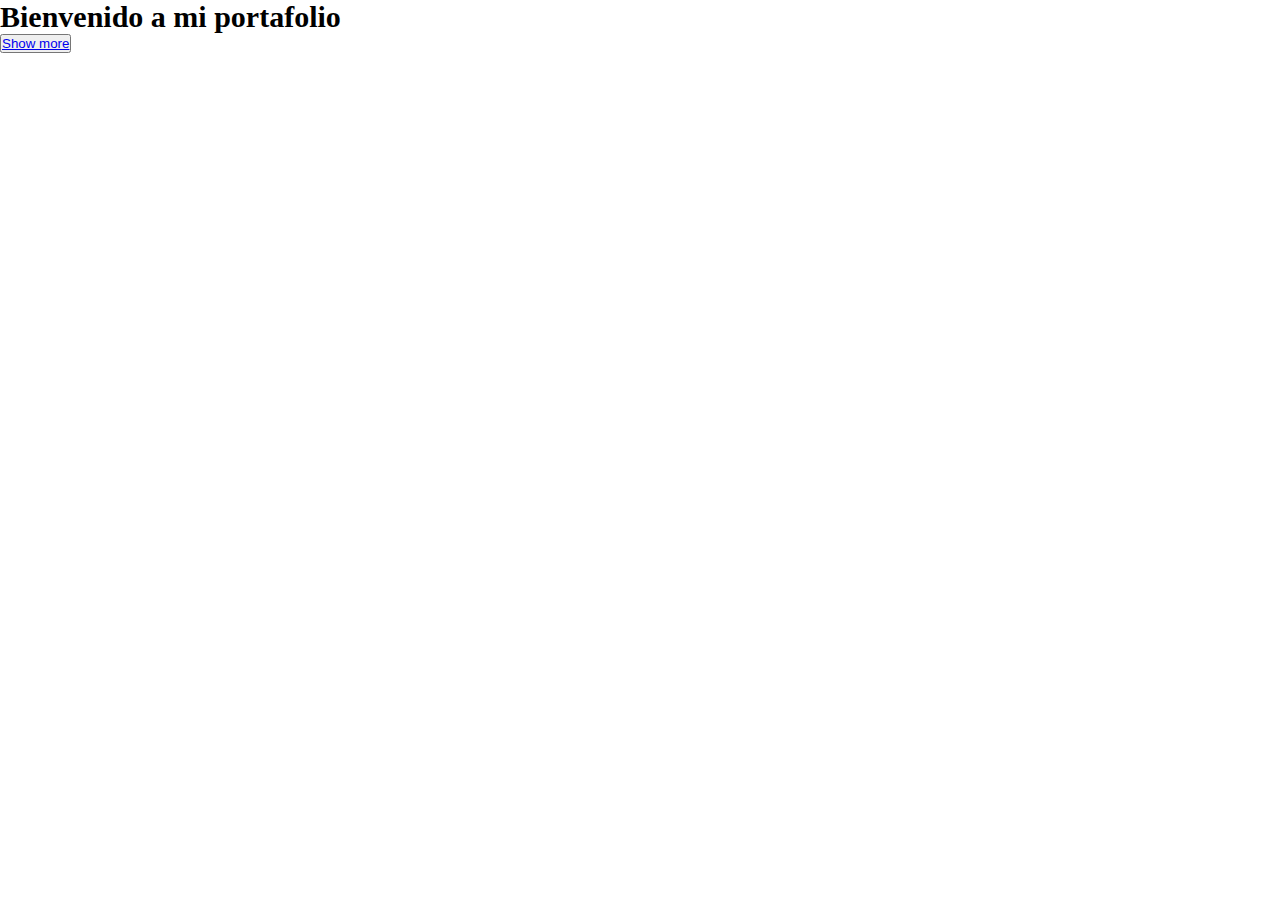
<file: Responsive Design_ FreeCodeCamp/Personal Portfolio Webpage.html>
<!DOCTYPE html>
<html lang="en">
<head>
    <meta charset="UTF-8">
    <meta name="viewport" content="width=device-width, initial-scale=1.0">
    <link rel="stylesheet" href="Personal Portfolio Webpage.css">
    <title>Document</title>
</head>
<body>
    <header>
        <nav id="navbar">
            <ul>
                <li><a href="#project1"></a></li>
                <li><a href="#project1"></a></li>
                <li><a href="#project1"></a></li>
                <li><a href="#project1"></a></li>
            </ul>
        </nav>
    </header>

    <main>
        <section id="welcome-section">

            <h1>Bienvenido a mi portafolio</h1>

        </section>

        <section id="projects">
            <a href="#project1"></a>
            <div class="project-tile" id="project1"></div>

        </section>


        <button><a href="https://codepen.io/FreeCodeCamp/" id="profile-link" target="_blank">Show more</a></button>
    </main>
    
</body>
</html>
</file>
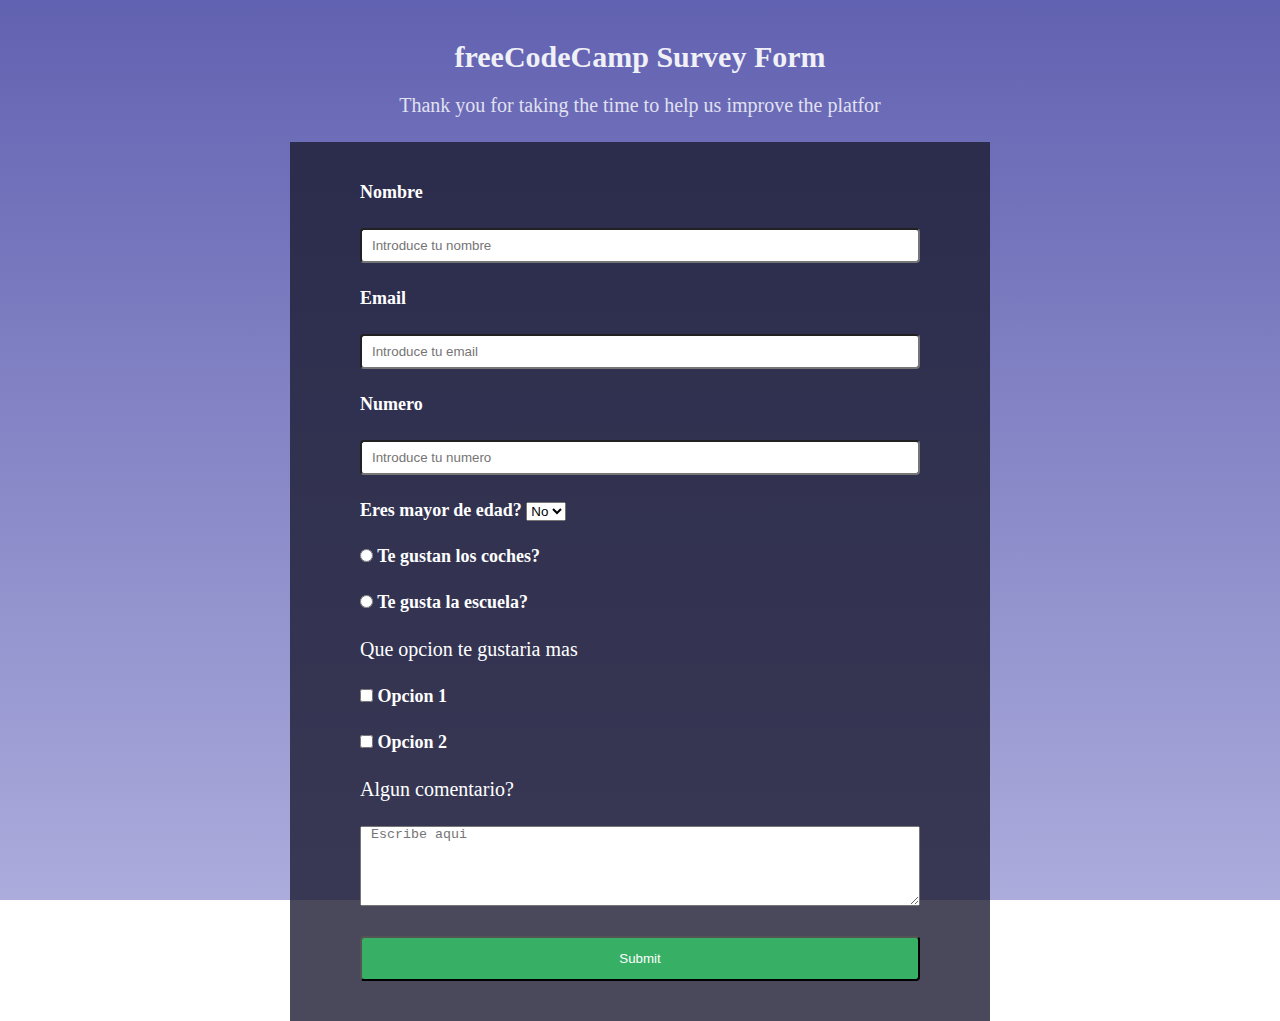
<file: Responsive Design_ FreeCodeCamp/Survey Form.html>
<!DOCTYPE html>
<html lang="en">
<head>
    <meta charset="UTF-8">
    <meta name="viewport" content="width=device-width, initial-scale=1.0">
    <link rel="stylesheet" href="Survey Form.css">
    <title>Document</title>
</head>
<body>

    <main>
        <h1 id="tittle">freeCodeCamp Survey Form</h1>
        <p id="description">Thank you for taking the time to help us improve the platfor</p>

        <form id="survey-form" class="form">

            <label for="name" id="name-label">Nombre</label>
            <input type="text" id="name" placeholder="Introduce tu nombre" required>

            <label for="email" id="email-label">Email</label>
            <input type="email" id="email" placeholder="Introduce tu email" required>

            <label for="number" id="number-label">Numero</label>
            <input type="number" id="number" placeholder="Introduce tu numero" min="0" max="99999999">

            <label for="select">
                Eres mayor de edad?
                <select name="" id="select">
                    <option value="0">No</option>
                    <option value="1">Si</option>
                </select>
                
            </label>
            
            <label for="grupo">
                <input type="radio" name="grupo">
                Te gustan los coches?

            </label>

            <label for="grupo">

                <input type="radio" name="grupo">
                Te gusta la escuela?

            </label>

            <h3>Que opcion te gustaria mas</h3>

            <label for="tamal">
                <input type="checkbox" value="Tamal" id="tamal">
                Opcion 1
            </label>

            
            <label for="tamarindo">

                <input type="checkbox" value="Tamarindo" id="tamarindo">
                Opcion 2
            </label>

            <h3>Algun comentario?</h3>
            <label for="text">
                <textarea name="ola" id="text" cols="20" rows="5" placeholder="Escribe aqui"></textarea>
            </label>
            
    

            <button id="submit">Submit</button>
            

        </form>
    </main>
    
</body>
</html>
</file>
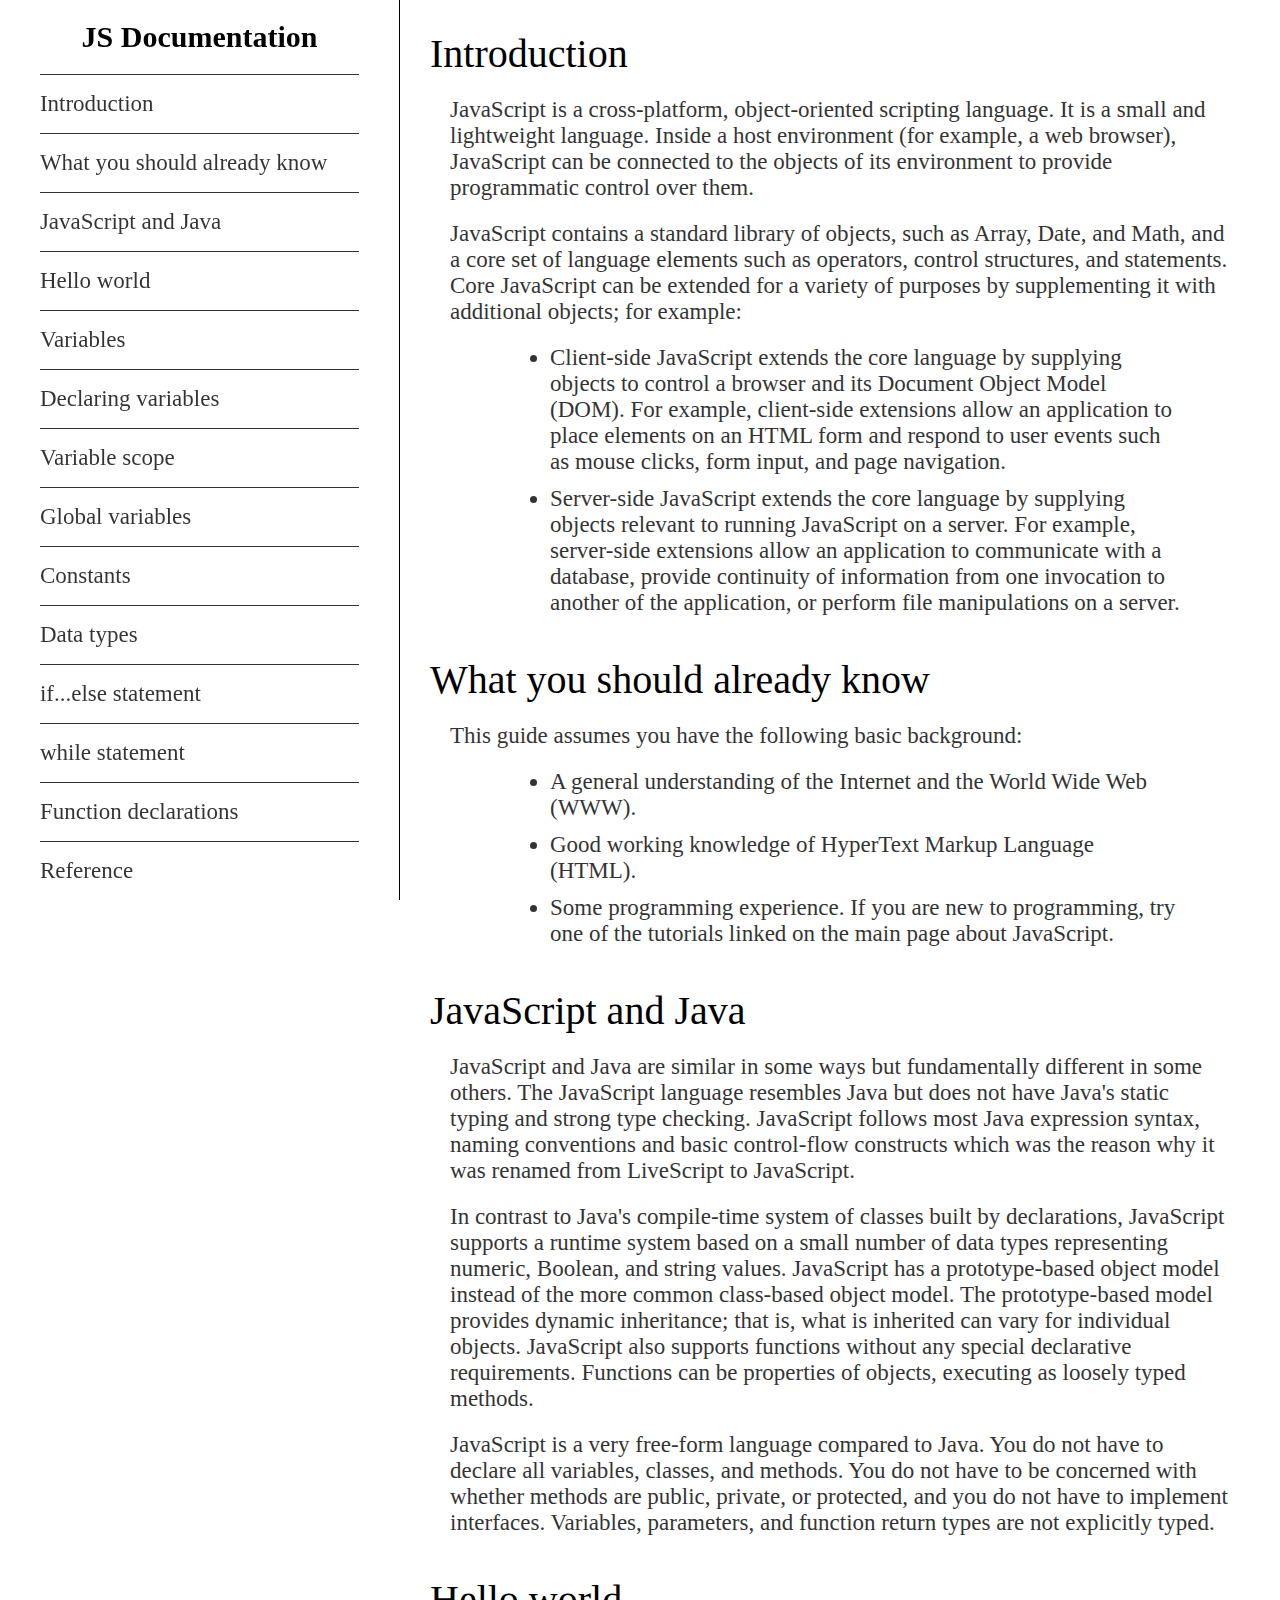
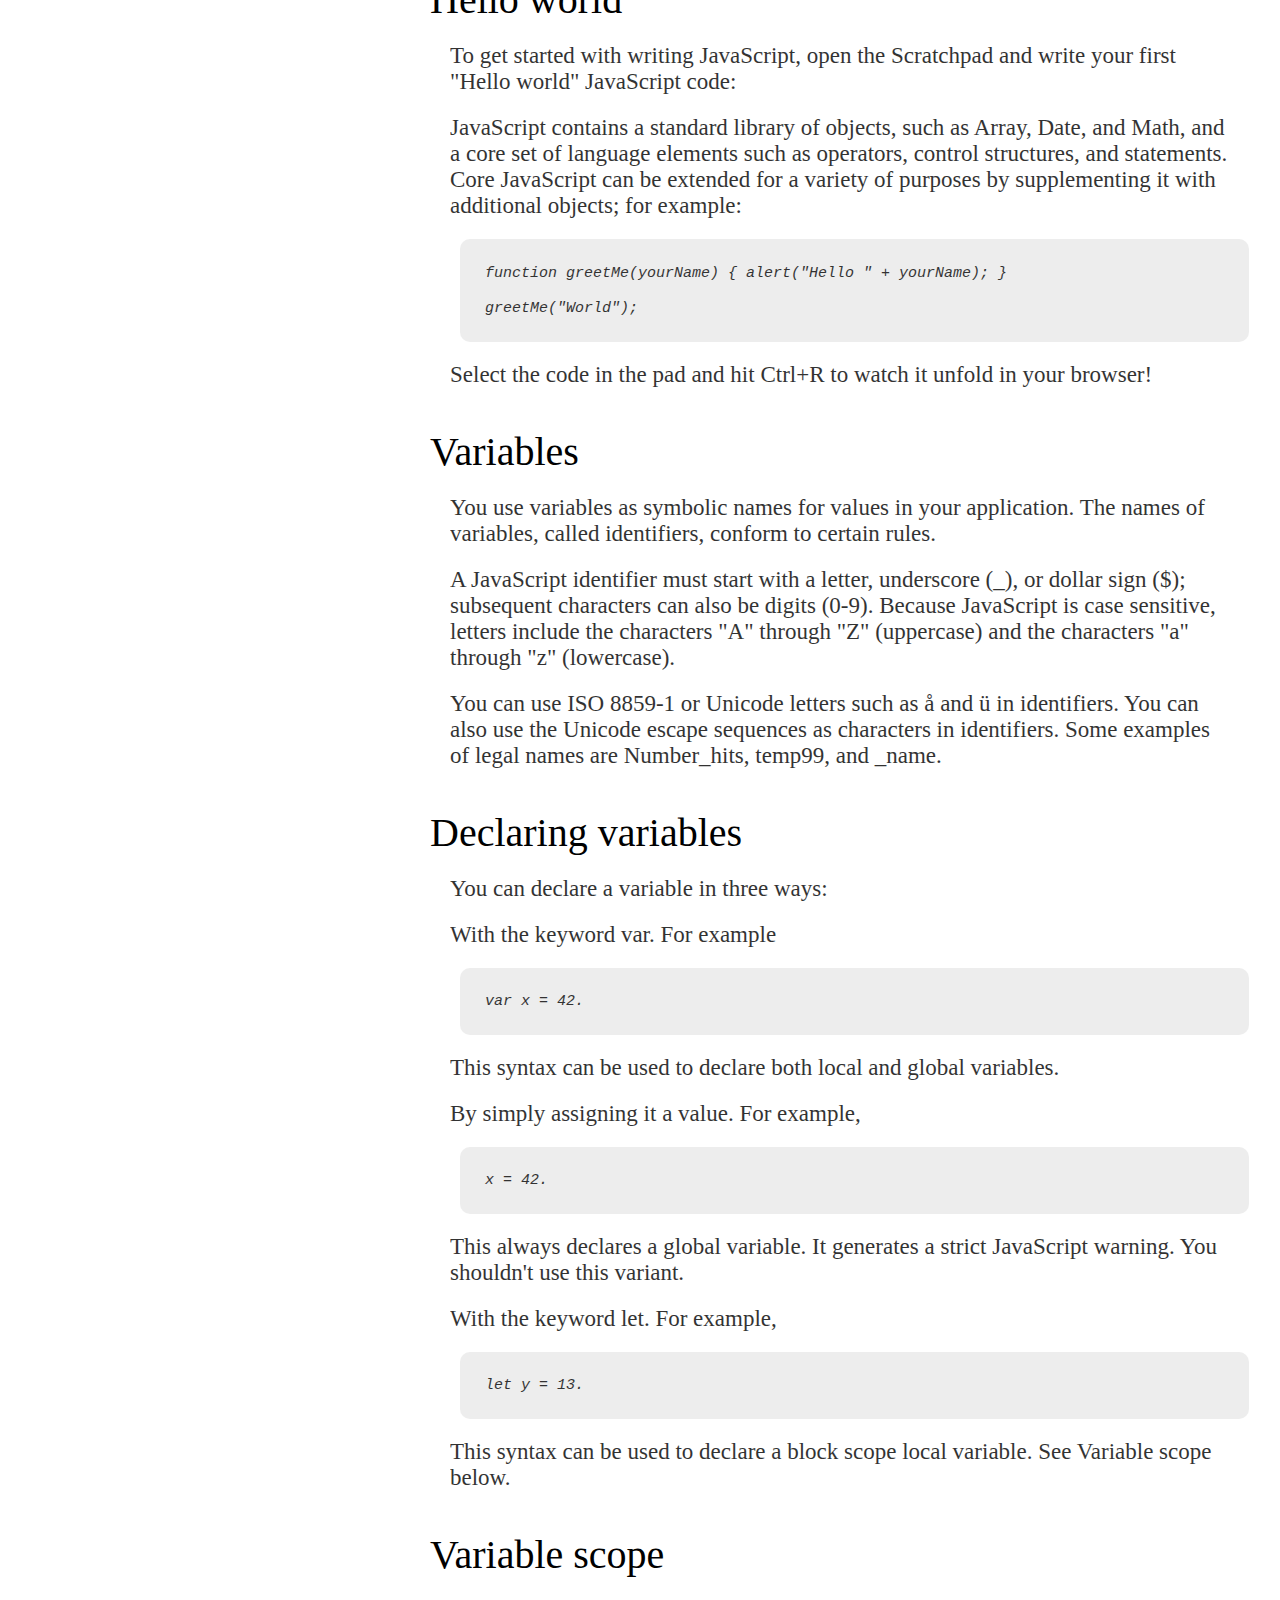
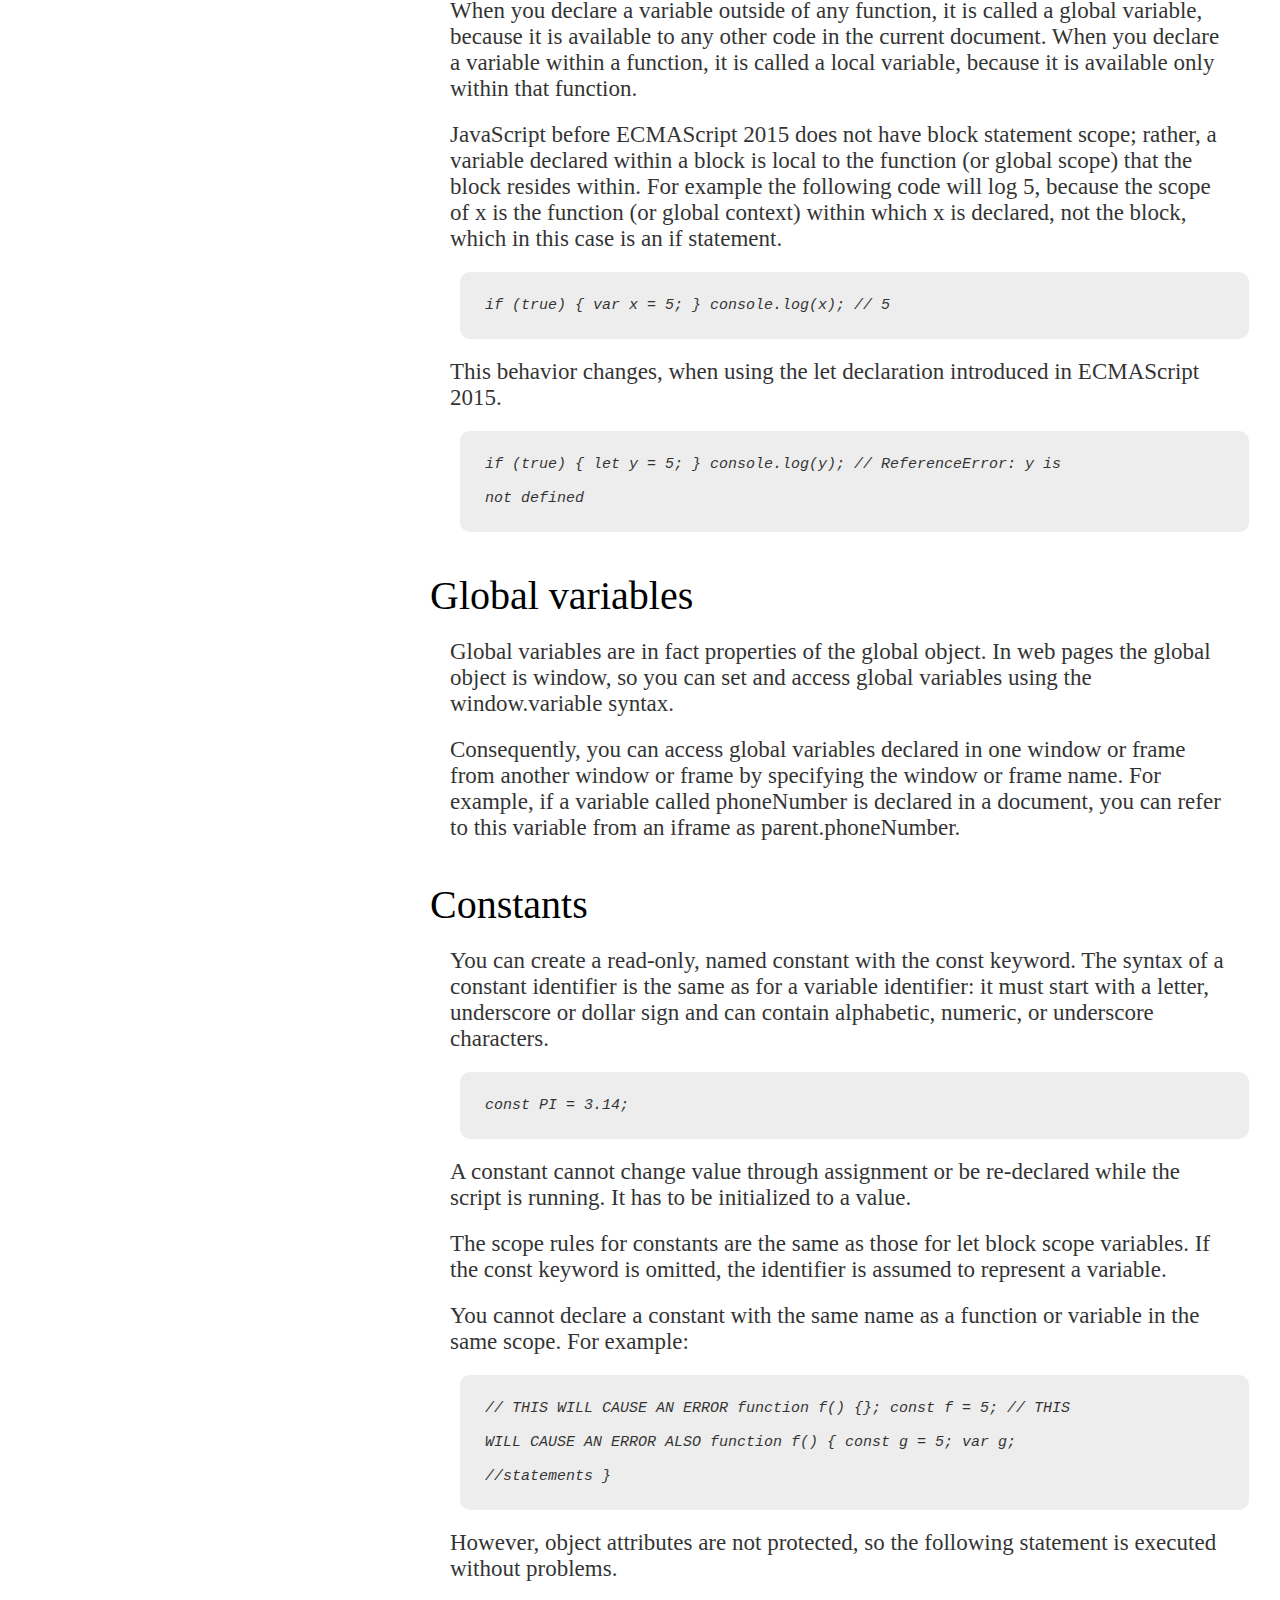
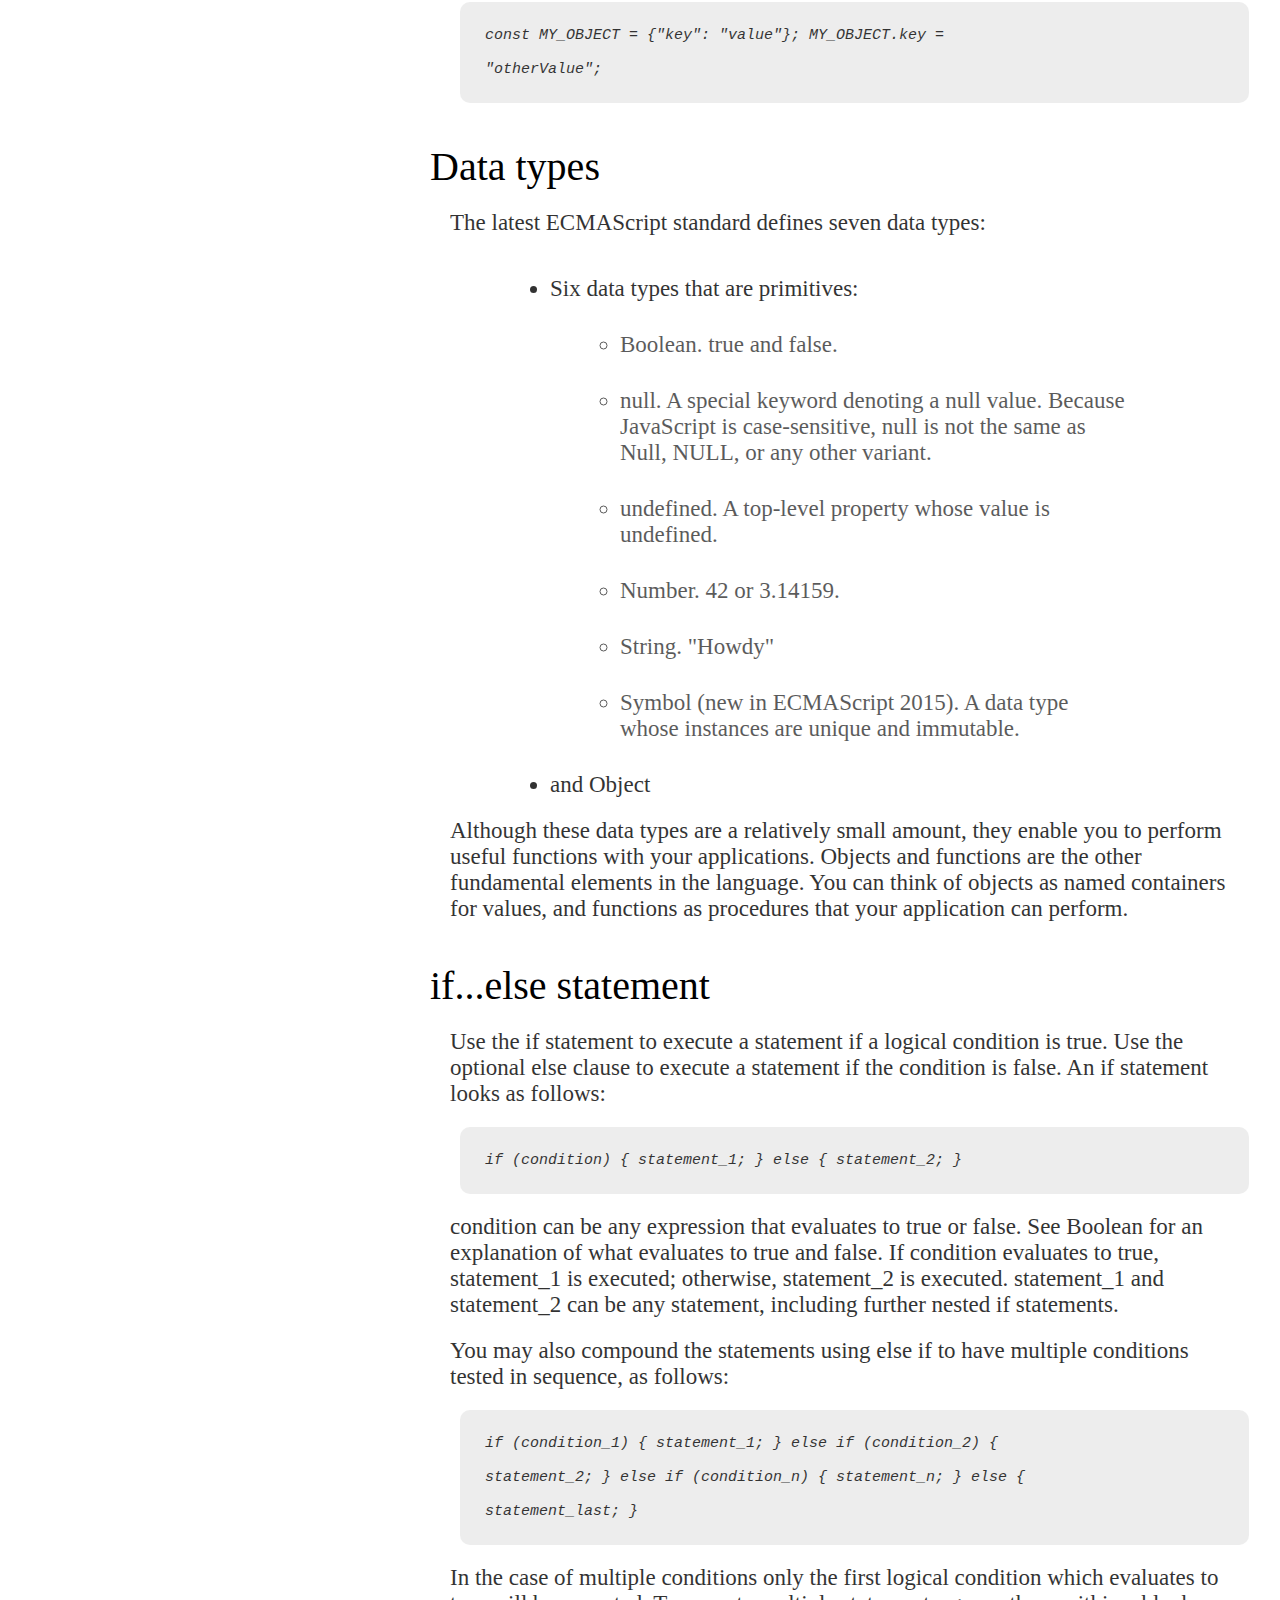
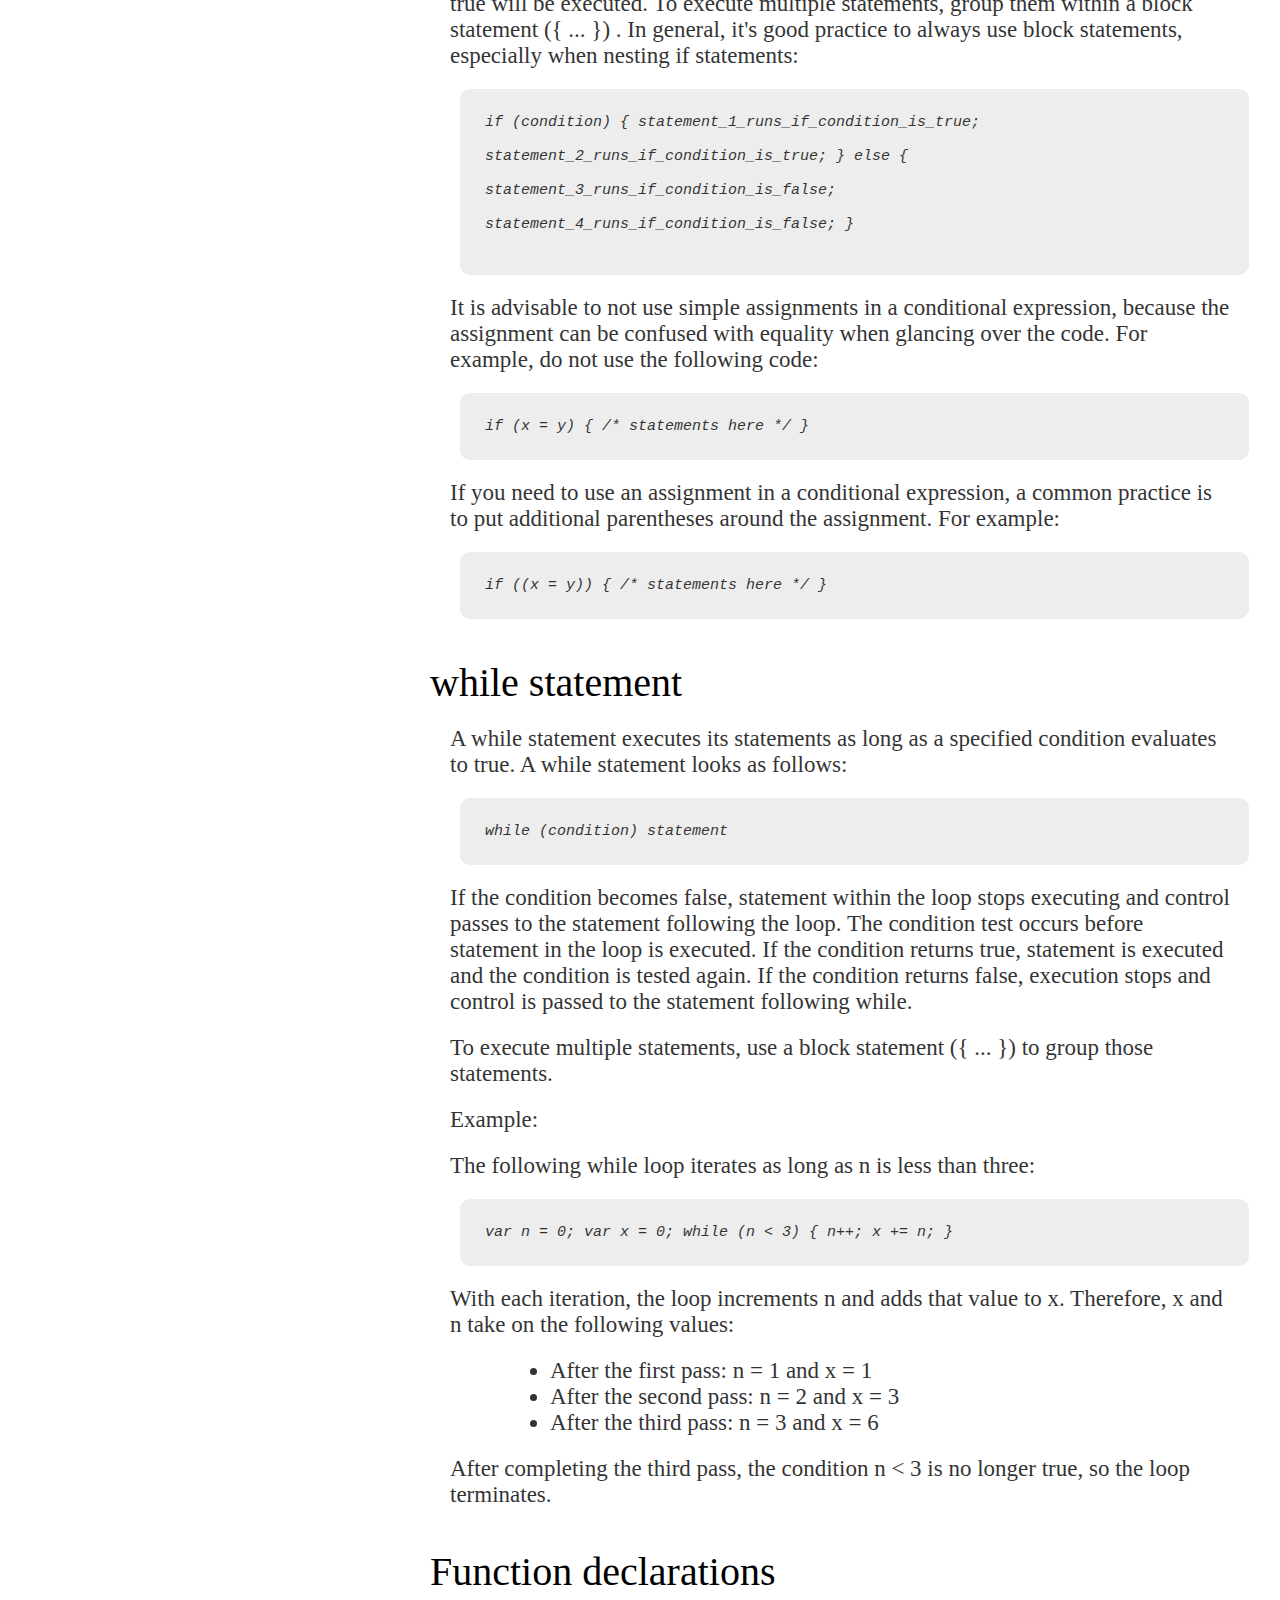
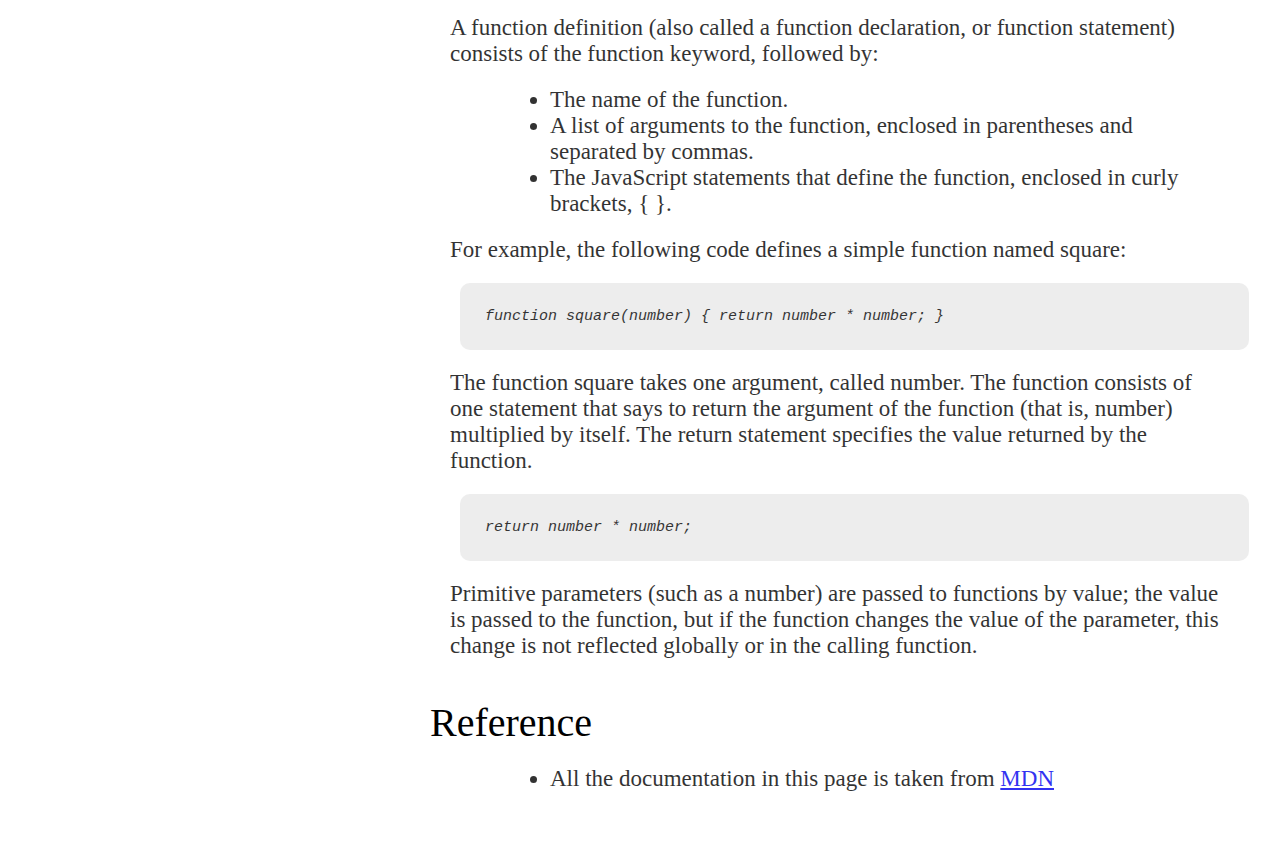
<file: Responsive Design_ FreeCodeCamp/Technical Doc Page.html>
<!DOCTYPE html>
<html lang="en">
<head>
    <meta charset="UTF-8">
    <meta name="viewport" content="width=device-width, initial-scale=1.0">
    <link rel="stylesheet" href="Technical Doc Page.css">
    <title>Technical Doc Page</title>
</head>
<body>
    <header id="Principal">
        <nav id="navbar">
            <header>
                <h1>JS Documentation</h1>
                <ul>
                    
                    <li class="nav-link"><a href="#Topic_1">Introduction</a></li>

                    <li class="nav-link"><a href="#Topic_2">What you should already know
                    </a></li>
                    <li class="nav-link"><a href="#Topic_3">JavaScript and Java</a></li>
                    <li class="nav-link"><a href="#Topic_4">Hello world</a></li>
                    <li class="nav-link"><a href="#Topic_5">Variables</a></li>

                    <li class="nav-link"><a href="#Topic_6">Declaring variables</a></li>
                    <li class="nav-link"><a href="#Topic_7">Variable scope</a></li>
                    <li class="nav-link"><a href="#Topic_8">Global variables</a></li>
                    <li class="nav-link"><a href="#Topic_9">Constants</a></li>
                    <li class="nav-link"><a href="#Topic_10">Data types</a></li>

                    <li class="nav-link"><a href="#Topic_11">if...else statement</a></li>
                    <li class="nav-link"><a href="#Topic_12">while statement</a></li>
                    <li class="nav-link"><a href="#Topic_13">Function declarations</a></li>
                    <li class="nav-link"><a href="#Topic_14">Reference</a></li>
                    
                </ul>

            </header>

        </nav>
    </header>

    <main id="main-doc">

        <section class="main-section" id="Topic_1">
            <header>Introduction</header>

            <p>JavaScript is a cross-platform, object-oriented scripting language. It is a small and lightweight language. Inside a host environment (for example, a web browser), JavaScript can be connected to the objects of its environment to provide programmatic control over them.</p>
            
            <p>JavaScript contains a standard library of objects, such as Array, Date, and Math, and a core set of language elements such as operators, control structures, and statements. Core JavaScript can be extended for a variety of purposes by supplementing it with additional objects; for example:</p>
            <ul>
                <li>Client-side JavaScript extends the core language by supplying objects to control a browser and its Document Object Model (DOM). For example, client-side extensions allow an application to place elements on an HTML form and respond to user events such as mouse clicks, form input, and page navigation.</li>
                <br>
                <li>Server-side JavaScript extends the core language by supplying objects relevant to running JavaScript on a server. For example, server-side extensions allow an application to communicate with a database, provide continuity of information from one invocation to another of the application, or perform file manipulations on a server.</li>
            </ul>

        </section>
        <section class="main-section" id="Topic_2">
            <header>What you should already know</header>
            <p>This guide assumes you have the following basic background:</p>
            <ul>
                <li>A general understanding of the Internet and the World Wide Web (WWW).</li>
                <br>
                <li>Good working knowledge of HyperText Markup Language (HTML).</li>
                <br>
                <li>Some programming experience. If you are new to programming, try one of the tutorials linked on the main page about JavaScript.</li>
            </ul>

        </section>
        <section class="main-section" id="Topic_3">
            <header>JavaScript and Java</header>
            <p>JavaScript and Java are similar in some ways but fundamentally different in some others. The JavaScript language resembles Java but does not have Java's static typing and strong type checking. JavaScript follows most Java expression syntax, naming conventions and basic control-flow constructs which was the reason why it was renamed from LiveScript to JavaScript.</p>
            <p>In contrast to Java's compile-time system of classes built by declarations, JavaScript supports a runtime system based on a small number of data types representing numeric, Boolean, and string values. JavaScript has a prototype-based object model instead of the more common class-based object model. The prototype-based model provides dynamic inheritance; that is, what is inherited can vary for individual objects. JavaScript also supports functions without any special declarative requirements. Functions can be properties of objects, executing as loosely typed methods.</p>
            <p>JavaScript is a very free-form language compared to Java. You do not have to declare all variables, classes, and methods. You do not have to be concerned with whether methods are public, private, or protected, and you do not have to implement interfaces. Variables, parameters, and function return types are not explicitly typed.</p>
            
            

        </section>
        <section class="main-section" id="Topic_4">
            <header>Hello world</header>
            <p>To get started with writing JavaScript, open the Scratchpad and write your first "Hello world" JavaScript code:</p>
            
            <p>JavaScript contains a standard library of objects, such as Array, Date, and Math, and a core set of language elements such as operators, control structures, and statements. Core JavaScript can be extended for a variety of purposes by supplementing it with additional objects; for example:</p>
            <div class="code">

                <code >function greetMe(yourName) { alert("Hello " + yourName); }</code>
                <br><br>
                <code>greetMe("World");</code>

            </div>
            <p>Select the code in the pad and hit Ctrl+R to watch it unfold in your browser!</p>
        
        </section>
        <section class="main-section" id="Topic_5">
            <header>Variables</header>
            <p>You use variables as symbolic names for values in your application. The names of variables, called identifiers, conform to certain rules.</p>
            <p>A JavaScript identifier must start with a letter, underscore (_), or dollar sign ($); subsequent characters can also be digits (0-9). Because JavaScript is case sensitive, letters include the characters "A" through "Z" (uppercase) and the characters "a" through "z" (lowercase).</p>
            <p>You can use ISO 8859-1 or Unicode letters such as å and ü in identifiers. You can also use the Unicode escape sequences as characters in identifiers. Some examples of legal names are Number_hits, temp99, and _name.</p>

        </section>

        <section class="main-section" id="Topic_6">
            <header>Declaring variables</header>

            <p>You can declare a variable in three ways:</p>
            <p>With the keyword var. For example</p>
            
            <code class="code">var x = 42.</code>
            
            <p>This syntax can be used to declare both local and global variables.</p>
            <p>By simply assigning it a value. For example,</p>

            <code class="code">x = 42.</code>

            <p>This always declares a global variable. It generates a strict JavaScript warning. You shouldn't use this variant.</p>
            <p>With the keyword let. For example,</p>

            <code class="code">let y = 13.</code>

            <p>This syntax can be used to declare a block scope local variable. See Variable scope below.</p>

        </section>
        <section class="main-section" id="Topic_7">
            <header>Variable scope</header>
            <p>When you declare a variable outside of any function, it is called a global variable, because it is available to any other code in the current document. When you declare a variable within a function, it is called a local variable, because it is available only within that function.</p>
            <p>JavaScript before ECMAScript 2015 does not have block statement scope; rather, a variable declared within a block is local to the function (or global scope) that the block resides within. For example the following code will log 5, because the scope of x is the function (or global context) within which x is declared, not the block, which in this case is an if statement.</p>
            <code class="code">if (true) { var x = 5; } console.log(x); // 5</code>
            <p>This behavior changes, when using the let declaration introduced in ECMAScript 2015.</p>
            <code class="code">if (true) { let y = 5; } console.log(y); // ReferenceError: y is <br><br>not defined</code>

        </section>
        <section class="main-section" id="Topic_8">
            <header>Global variables</header>
            <p>Global variables are in fact properties of the global object. In web pages the global object is window, so you can set and access global variables using the window.variable syntax.</p>
            <p>Consequently, you can access global variables declared in one window or frame from another window or frame by specifying the window or frame name. For example, if a variable called phoneNumber is declared in a document, you can refer to this variable from an iframe as parent.phoneNumber.</p>

        </section>
        <section class="main-section" id="Topic_9">
            <header>Constants</header>
            <p>You can create a read-only, named constant with the const keyword. The syntax of a constant identifier is the same as for a variable identifier: it must start with a letter, underscore or dollar sign and can contain alphabetic, numeric, or underscore characters.</p>
            <code class="code">const PI = 3.14;</code>
            <p>A constant cannot change value through assignment or be re-declared while the script is running. It has to be initialized to a value.</p>
            <p>The scope rules for constants are the same as those for let block scope variables. If the const keyword is omitted, the identifier is assumed to represent a variable.</p>
            <p>You cannot declare a constant with the same name as a function or variable in the same scope. For example:</p>
            <code class="code">// THIS WILL CAUSE AN ERROR function f() {}; const f = 5; // THIS
                <br><br>
                WILL CAUSE AN ERROR ALSO function f() { const g = 5; var g;
                <br><br>
                //statements }
            </code>
            <p>However, object attributes are not protected, so the following statement is executed without problems.</p>
            <code class="code">
                const MY_OBJECT = {"key": "value"}; MY_OBJECT.key = <br><br>
                "otherValue";
            </code>
        
        
        </section>
        <section class="main-section" id="Topic_10">
            <header>Data types</header>
            <p>The latest ECMAScript standard defines seven data types:</p>
            <p></p>
            <ul>
                <li>
                    Six data types that are primitives:
                    <ul>
                        <li>Boolean. true and false.</li>
                        <li>null. A special keyword denoting a null value. Because JavaScript is case-sensitive, null is not the same as Null, NULL, or any other variant.</li>
                        <li>undefined. A top-level property whose value is undefined.</li>
                        <li>Number. 42 or 3.14159.</li>
                        <li>String. "Howdy"</li>
                        <li>Symbol (new in ECMAScript 2015). A data type whose instances are unique and immutable.</li>
                    </ul>
                </li>
    
                <li>and Object</li>
            </ul>
            <p>Although these data types are a relatively small amount, they enable you to perform useful functions with your applications. Objects and functions are the other fundamental elements in the language. You can think of objects as named containers for values, and functions as procedures that your application can perform.</p>

        </section>

        <section class="main-section" id="Topic_11">
            <header>if...else statement</header>

            <p>Use the if statement to execute a statement if a logical condition is true. Use the optional else clause to execute a statement if the condition is false. An if statement looks as follows:</p>
            <code class="code">if (condition) { statement_1; } else { statement_2; }</code>
            <p>condition can be any expression that evaluates to true or false. See Boolean for an explanation of what evaluates to true and false. If condition evaluates to true, statement_1 is executed; otherwise, statement_2 is executed. statement_1 and statement_2 can be any statement, including further nested if statements.</p>
            <p>You may also compound the statements using else if to have multiple conditions tested in sequence, as follows:</p>
            <code class="code">if (condition_1) { statement_1; } else if (condition_2) { <br><br>
                statement_2; } else if (condition_n) { statement_n; } else { <br><br>
                statement_last; }
            </code>
            <p>In the case of multiple conditions only the first logical condition which evaluates to true will be executed. To execute multiple statements, group them within a block statement ({ ... }) . In general, it's good practice to always use block statements, especially when nesting if statements:</p>
            <code class="code">
                if (condition) { statement_1_runs_if_condition_is_true; <br><br>
                    statement_2_runs_if_condition_is_true; } else { <br><br>
                    statement_3_runs_if_condition_is_false; <br><br>
                    statement_4_runs_if_condition_is_false; } <br><br>
            </code>
            <p>It is advisable to not use simple assignments in a conditional expression, because the assignment can be confused with equality when glancing over the code. For example, do not use the following code:</p>
            <code class="code">if (x = y) { /* statements here */ }</code>
            <p>If you need to use an assignment in a conditional expression, a common practice is to put additional parentheses around the assignment. For example:</p>
            <code class="code">if ((x = y)) { /* statements here */ }</code>
        </section>
        <section class="main-section" id="Topic_12">
            <header>while statement</header>
            <p>A while statement executes its statements as long as a specified condition evaluates to true. A while statement looks as follows:</p>
            <code class="code">while (condition) statement</code>
            <p>If the condition becomes false, statement within the loop stops executing and control passes to the statement following the loop.
                The condition test occurs before statement in the loop is executed. If the condition returns true, statement is executed and the condition is tested again. If the condition returns false, execution stops and control is passed to the statement following while.</p>
            <p>To execute multiple statements, use a block statement ({ ... }) to group those statements.</p>
            <p>Example:</p>
            <p>The following while loop iterates as long as n is less than three:</p>
            <code class="code">var n = 0; var x = 0; while (n < 3) { n++; x += n; }</code>
            <p>With each iteration, the loop increments n and adds that value to x. Therefore, x and n take on the following values:</p>
            <ul>
                <li>After the first pass: n = 1 and x = 1</li>
                <li>After the second pass: n = 2 and x = 3</li>
                <li>After the third pass: n = 3 and x = 6</li>
            </ul>
            <p>After completing the third pass, the condition n < 3 is no longer true, so the loop terminates.</p>
        </section>
        
        <section class="main-section" id="Topic_13">
            <header>Function declarations</header>
            <p>A function definition (also called a function declaration, or function statement) consists of the function keyword, followed by:</p>
            <ul>
                <li>The name of the function.</li>
                <li>A list of arguments to the function, enclosed in parentheses and separated by commas.</li>
                <li>The JavaScript statements that define the function, enclosed in curly brackets, { }.</li>
            </ul>
            <p>For example, the following code defines a simple function named square:</p>
            <code class="code">function square(number) { return number * number; }</code>
            <p>The function square takes one argument, called number. The function consists of one statement that says to return the argument of the function (that is, number) multiplied by itself. The return statement specifies the value returned by the function.</p>
            <code class="code">return number * number;</code>
            <p>Primitive parameters (such as a number) are passed to functions by value; the value is passed to the function, but if the function changes the value of the parameter, this change is not reflected globally or in the calling function.</p>
        
        </section>
        <section class="main-section" id="Topic_14">
            <header>Reference</header> 
            <ul>
                <li>All the documentation in this page is taken from 
                    <a href="https://developer.mozilla.org/en-US/docs/Web/JavaScript/Guide">MDN</a>
                </li>
            </ul>

        </section>
        
    </main>
    
</body>
</html>
</file>
<file: Responsive Design_ FreeCodeCamp/Personal Portfolio Webpage.css>
* {
    box-sizing: border-box;
    margin: 0;
    padding: 0;
}

html{
    font-size: 62.5%;
}

h1{
    font-size: 3rem;
}
h2{
    font-size: 2.5rem;
}
h3{
    font-size: 2rem;
}
h4{
    font-size: 1.5rem;
}
p{
    font-size: 1.8rem;
}
li{
    font-size: 2.4rem;
    opacity: 0.7;
}

ul{
    list-style: none;
}




@media (max-width: 768px) {
    /* Estilos para tablet y dispositivos móviles */
}
</file>
<file: Responsive Design_ FreeCodeCamp/Survey Form.css>
html{
    font-size: 62.5%;
    background-image: linear-gradient(
        rgba(58, 58, 158, 0.8),
        rgba(136, 136, 206, 0.7)
    ), url(https://cdn.freecodecamp.org/testable-projects-fcc/images/survey-form-background.jpeg);

    background-repeat: no-repeat;
    background-size: cover cover;
    background-attachment: fixed;
    
}

* {
    box-sizing: border-box;
    margin: 0;
    padding: 0;

}

h1{
    font-size: 3rem;
}

h2{
    font-size: 2.5rem;
}

h3{
    font-size: 2rem;
}

p{
    font-size: 2rem;
}

label{

    font-size: 1.8rem;
}

main{

    text-align: center;
}

main h1:first-child{

    margin-top: 4rem;
    margin-bottom: 2rem;
}

.form{

    display: flex;
    flex-direction: column;
    align-items: center;
    background-color: rgba(27, 27, 50, 0.8);
    width: 80%;
    max-width: 700px;
    margin: 0 auto;
    padding: 4rem 0;
    margin-top: 2.5rem;
    gap: 2.5rem;
}
main h1{

    color: white;
    font-weight: bold;
    opacity: 0.9;
}

main p{

    color: white;
    opacity: 0.8;
    
}

.form label{
    width: 80%;
    color: white;
    font-weight: bold;
    text-align: start;
}

.form input[type="text"],input[type="email"], input[type="number"], button {

    width: 80%;
    height: 3.5rem;
    border-radius: 0.4rem;
    margin: 0 auto;
}

.form textarea{

    width: 100%;
    height: 8rem;
}


.form input,textarea::placeholder{

    padding-left: 1rem;

}
.form button{

    background-color: #37af65;
    color: white;
    height: 4.5rem;
}

.form button:hover{

    background-color: white;
    color: #37af65;
    cursor: pointer;
}

.form h3,h2{
    width: 80%;
    text-align: start;
    color: white;
    font-weight: 100;
}
</file>
<file: Responsive Design_ FreeCodeCamp/Technical Doc Page.css>
* {
    box-sizing: border-box;
    margin: 0;
    padding: 0;
}

html{
    font-size: 62.5%;
    scroll-behavior: smooth;
}

h1{
    font-size: 3rem;
}
h2{
    font-size: 2.5rem;
}
h3{
    font-size: 2rem;
}
h4{
    font-size: 1.5rem;
}
p{
    font-size: 1.8rem;
}
li{
    font-size: 2.4rem;
    opacity: 0.7;
}

ul{
    list-style: none;
}

body{

    display: flex;
    margin-top: 1rem;
    
}

#Principal{
    position: fixed;
    top: 0;
    height: 100%;
    width: 40rem;
    border-right: 1px solid black;
}

#navbar{
    margin-top: 2rem;
    height: 100%;
    overflow-y: scroll;
}

#navbar header{
    text-align: center;
}

#navbar header ul{
    display: flex;
    flex-direction: column;
    padding-bottom: 2rem;
    margin: 2rem auto;
}

#navbar header ul li{
    border-top: 1px solid black;
    padding:  1.6rem 0;
    text-align: justify;   
    width: 80%;
    margin: 0 auto;
    
}

#navbar header ul li a{
    text-decoration: none;
    color: black;
}

/*Main Doc*/

#main-doc{
    margin-top: 2rem;
    margin-left: 40rem;
    margin-right: 5rem;
    
}

.main-section{

    display: flex;
    flex-direction: column;
    margin-bottom: 4rem;
    gap: 2rem;
}

#main-doc header{
    font-size: 4rem;
    margin-left: 3rem;
    
}

#main-doc p{
    margin-left: 5rem;
    
}

#main-doc .main-section ul{
    margin-left: 15rem;
    margin-right: 5rem;
    list-style:disc;
    
}

#main-doc .main-section ul li ul{
    display: flex;
    flex-direction: column;
    gap: 3rem;
    padding: 3rem 0;
    margin-left: 7rem;
    list-style:circle;
}

#main-doc .main-section .code{
    
    margin-left: 6rem;
  
    font-size: 1.5rem;
    background-color: rgba(211, 211, 211,0.5);
    font-style: italic;
    opacity: 0.8;
    padding: 2.5rem;
    border-radius: 1rem;
    width: 95%;
}

#main-doc .main-section p, li{
    opacity: 0.8;
    font-size: 2.3rem;
}

@media (max-width: 767px) {
    /* Estilos para celulares */
    /* Por ejemplo: */
    body {
      font-size: 14px;
    }
  }
</file>
